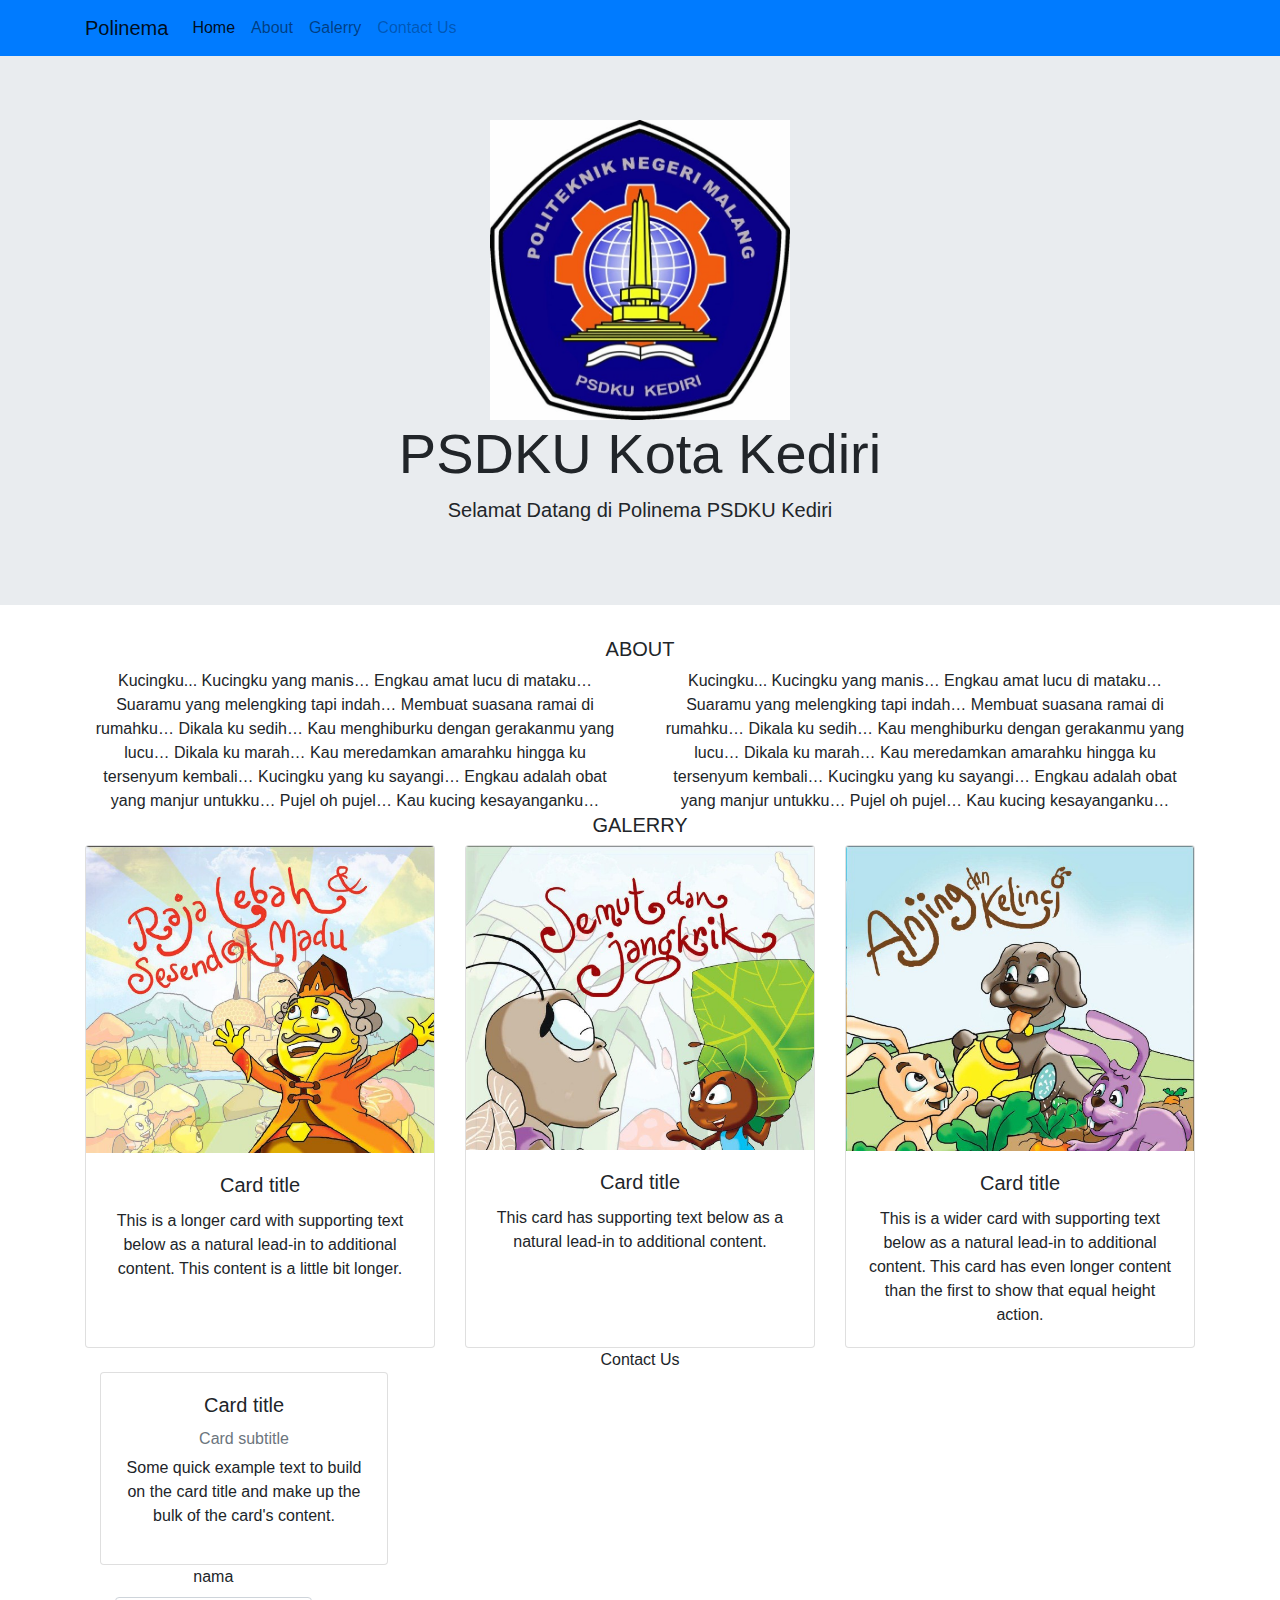
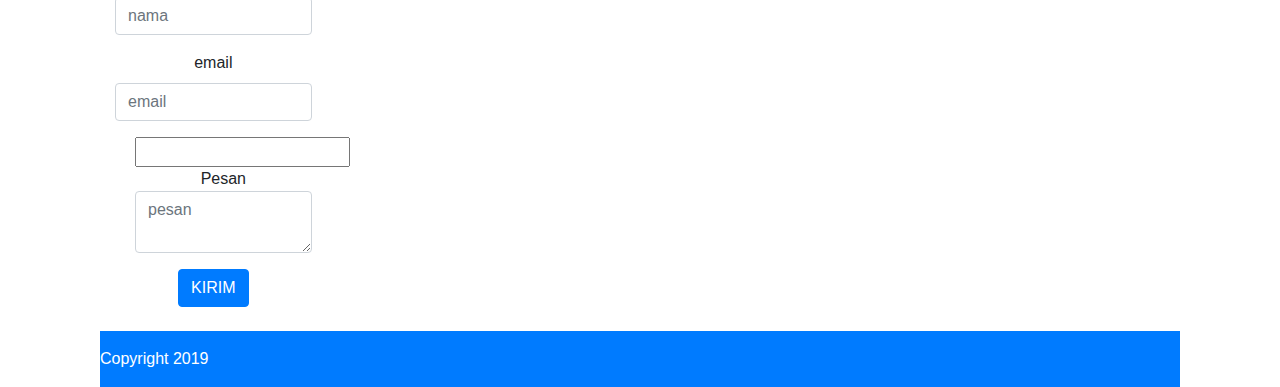
<file: index.html>
<!doctype html>
<html lang="en">
  <head>
    <!-- Required meta tags -->
    <meta charset="utf-8">
    <meta name="viewport" content="width=device-width, initial-scale=1, shrink-to-fit=no">

    <!-- Bootstrap CSS -->
    <link rel="stylesheet" href="https://stackpath.bootstrapcdn.com/bootstrap/4.3.1/css/bootstrap.min.css" integrity="sha384-ggOyR0iXCbMQv3Xipma34MD+dH/1fQ784/j6cY/iJTQUOhcWr7x9JvoRxT2MZw1T" crossorigin="anonymous">

    
  </head>
  <body>
  <nav class="navbar navbar-expand-lg navbar-light bg-primary">
  <div class="container">
  <a class="navbar-brand" href="#">Polinema</a>
  <button class="navbar-toggler" type="button" data-toggle="collapse" data-target="#navbarNav" aria-controls="navbarNav" aria-expanded="false" aria-label="Toggle navigation">
    <span class="navbar-toggler-icon"></span>
  </button>
  <div class="collapse navbar-collapse" id="navbarNav">
    <ul class="navbar-nav">
      <li class="nav-item active">
        <a class="nav-link" href="#">Home <span class="sr-only">(current)</span></a>
      </li>
      <li class="nav-item">
        <a class="nav-link" href="#">About</a>
      </li>
      <li class="nav-item">
        <a class="nav-link" href="#">Galerry</a>
      </li>
      <li class="nav-item">
        <a class="nav-link disabled" href="#" tabindex="-1" aria-disabled="true">Contact Us</a>
      </li>
    </ul>
  </div>
</nav>
<div class="jumbotron jumbotron-fluid">
  <div class="container text-center">
<img src="img/POLINEMA.jpg" width="300">
    <h1 class="display-4">PSDKU Kota Kediri</h1>
    <p class="lead">Selamat Datang di Polinema PSDKU Kediri</p>
  </div>
</div>
<div class="container text-center">
	<h1 class="lead">ABOUT</h1>
  <div class="row">
    <div class="col-sm">
     Kucingku... Kucingku yang manis… Engkau amat lucu di mataku… 
	 Suaramu yang melengking tapi indah… Membuat suasana ramai di rumahku… 
	 Dikala ku sedih… Kau menghiburku dengan gerakanmu yang lucu… Dikala ku marah…
	 Kau meredamkan amarahku hingga ku tersenyum kembali… Kucingku yang ku sayangi… 
	 Engkau adalah obat yang manjur untukku… Pujel oh pujel… Kau kucing kesayanganku…


    </div>
   
    <div class="col-sm">
     Kucingku... Kucingku yang manis… Engkau amat lucu di mataku… 
	 Suaramu yang melengking tapi indah… Membuat suasana ramai di rumahku… 
	 Dikala ku sedih… Kau menghiburku dengan gerakanmu yang lucu… Dikala ku marah…
	 Kau meredamkan amarahku hingga ku tersenyum kembali… Kucingku yang ku sayangi… 
	 Engkau adalah obat yang manjur untukku… Pujel oh pujel… Kau kucing kesayanganku…

    </div>
  </div>
</div>
<div class="container text-center">
	<h1 class="lead">GALERRY</h1>
  <div class="card-deck">
  <div class="card">
    <img src="img/bg1.jpg" class="card-img-top" alt="...">
    <div class="card-body">
      <h5 class="card-title">Card title</h5>
      <p class="card-text">This is a longer card with supporting text below as a natural lead-in to additional content. This content is a little bit longer.</p>
      
    </div>
  </div>
  <div class="card">
    <img src="img/bg2.jpg" class="card-img-top" alt="...">
    <div class="card-body">
      <h5 class="card-title">Card title</h5>
      <p class="card-text">This card has supporting text below as a natural lead-in to additional content.</p>
      
    </div>
  </div>
  <div class="card">
    <img src="img/bg3.jpg" class="card-img-top" alt="...">
    <div class="card-body">
      <h5 class="card-title">Card title</h5>
      <p class="card-text">This is a wider card with supporting text below as a natural lead-in to additional content. This card has even longer content than the first to show that equal height action.</p>
    </div>
  </div>
</div>
<div class="container mt-5>"
<h2 class="text-center">Contact Us</h2>
<div class="row">

<!--bagian contact us-->
<div class="col-4">
<div class="card" style="width: 18rem;">
  <div class="card-body">
    <h5 class="card-title">Card title</h5>
	<h6 class="card=subtitle mb-2 text-muted">Card subtitle</h6>
    <p class="card-text">Some quick example text to build on the card title and make up the bulk of the card's content.</p>
    <a href="#" class="card-link>Card"</a>
	<a h
  </div>
</div>
</div>
<div class="col-8">
<form>
  <div class="form-group">
    <label for="NAMA">nama</label>
    <input type="text" class="form-control" id="nama" placeholder="nama">
  </div>
  <div class="form-group">
    <label for="email">email</label>
    <input type="text" class="form-control" id="email" placeholder="email">
  </div>

  <div class="form-group form-check">
    <input type="formGroupExampleInput2">Pesan</label>
   <textarea class="form-control" id="pesan" placeholder="pesan"></textarea>
   </div>
   
  <button type="button" class="btn btn-primary">KIRIM</button>
</form>
</div>
</div>
</div>

<footer class="bg-primary text-white mt-4 pt-3">
<div class ="container">
<div class="row"
<div class="col text-center">
<p> Copyright 2019 </p>
</div>
</div>
</footer>

<div class="container">
  <div class="row">
    <div class="col-sm">
     
    </div>
    <div class="col-sm">
     
    </div>
	<section>
	
	</section>
	


    <!-- Optional JavaScript -->
    <!-- jQuery first, then Popper.js, then Bootstrap JS -->
    <script src="https://code.jquery.com/jquery-3.3.1.slim.min.js" integrity="sha384-q8i/X+965DzO0rT7abK41JStQIAqVgRVzpbzo5smXKp4YfRvH+8abtTE1Pi6jizo" crossorigin="anonymous"></script>
    <script src="https://cdnjs.cloudflare.com/ajax/libs/popper.js/1.14.7/umd/popper.min.js" integrity="sha384-UO2eT0CpHqdSJQ6hJty5KVphtPhzWj9WO1clHTMGa3JDZwrnQq4sF86dIHNDz0W1" crossorigin="anonymous"></script>
    <script src="https://stackpath.bootstrapcdn.com/bootstrap/4.3.1/js/bootstrap.min.js" integrity="sha384-JjSmVgyd0p3pXB1rRibZUAYoIIy6OrQ6VrjIEaFf/nJGzIxFDsf4x0xIM+B07jRM" crossorigin="anonymous"></script>
  </body>
</html>
</file>
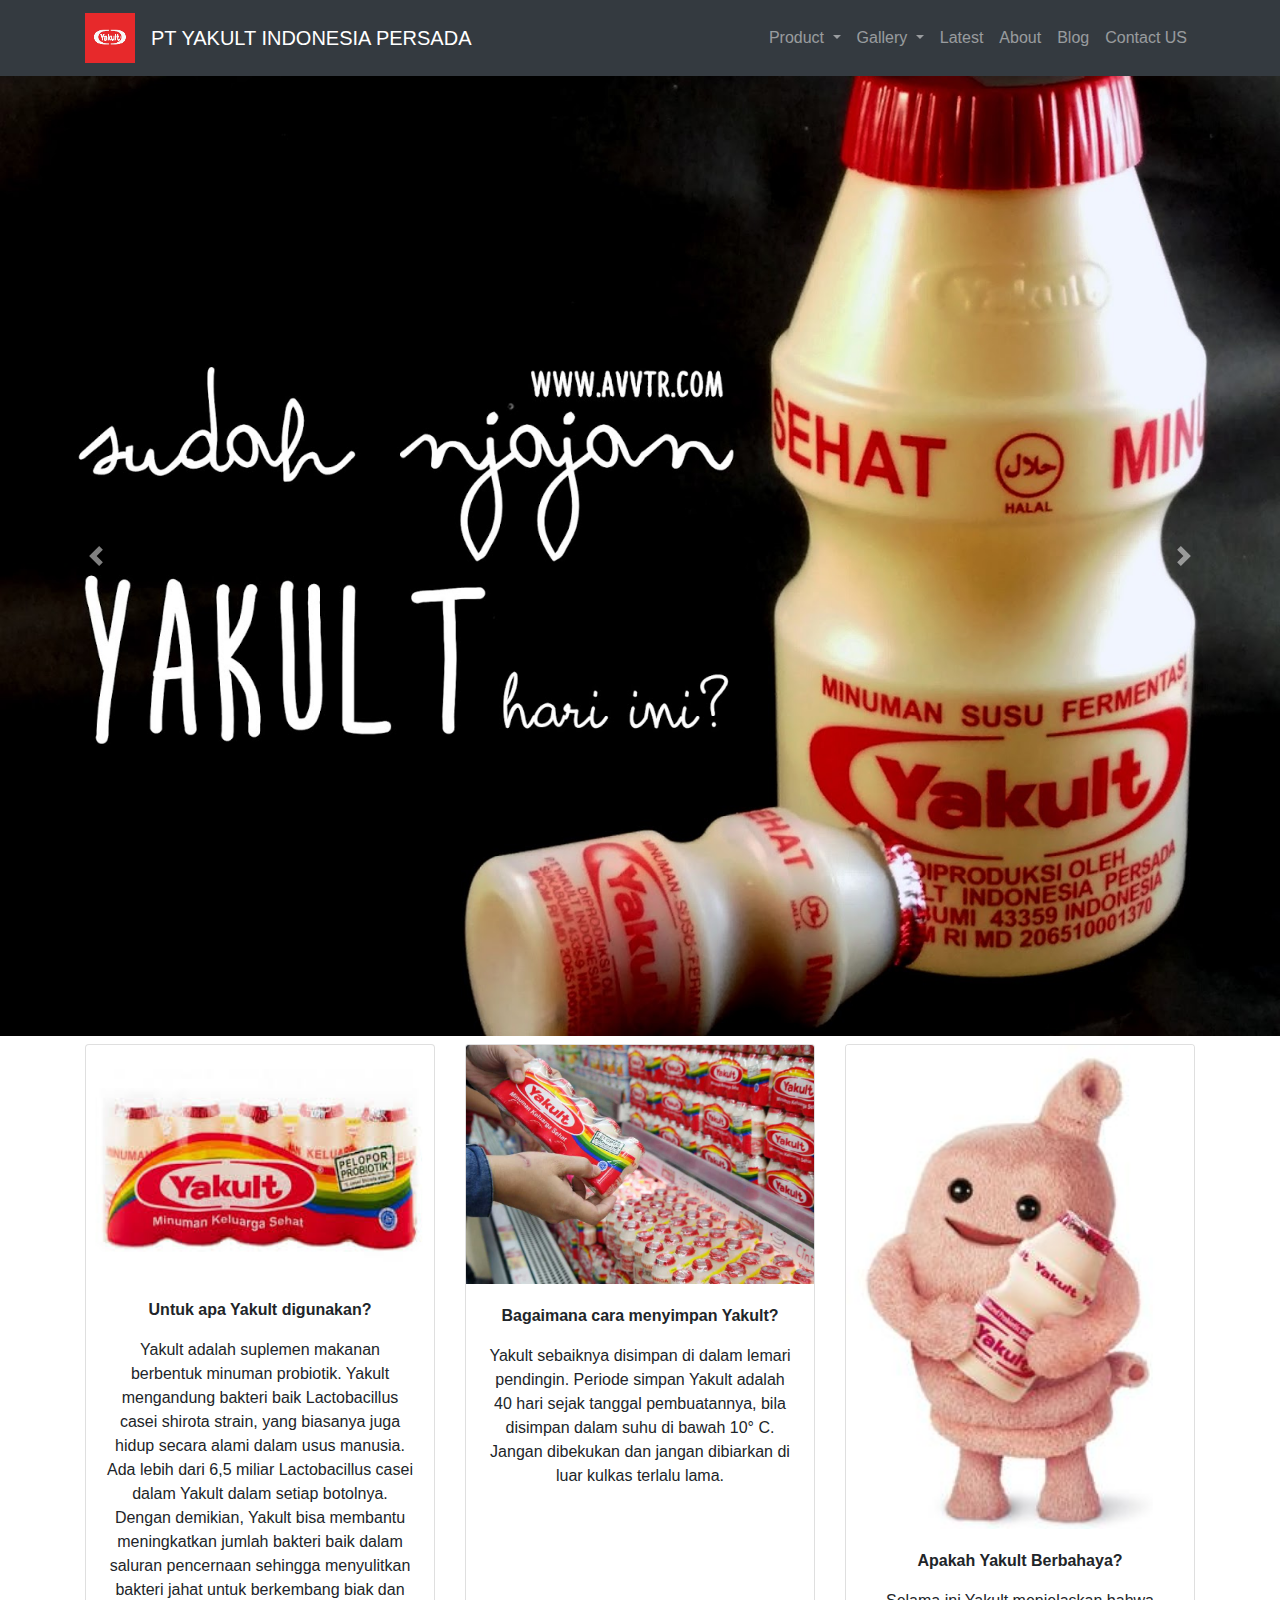
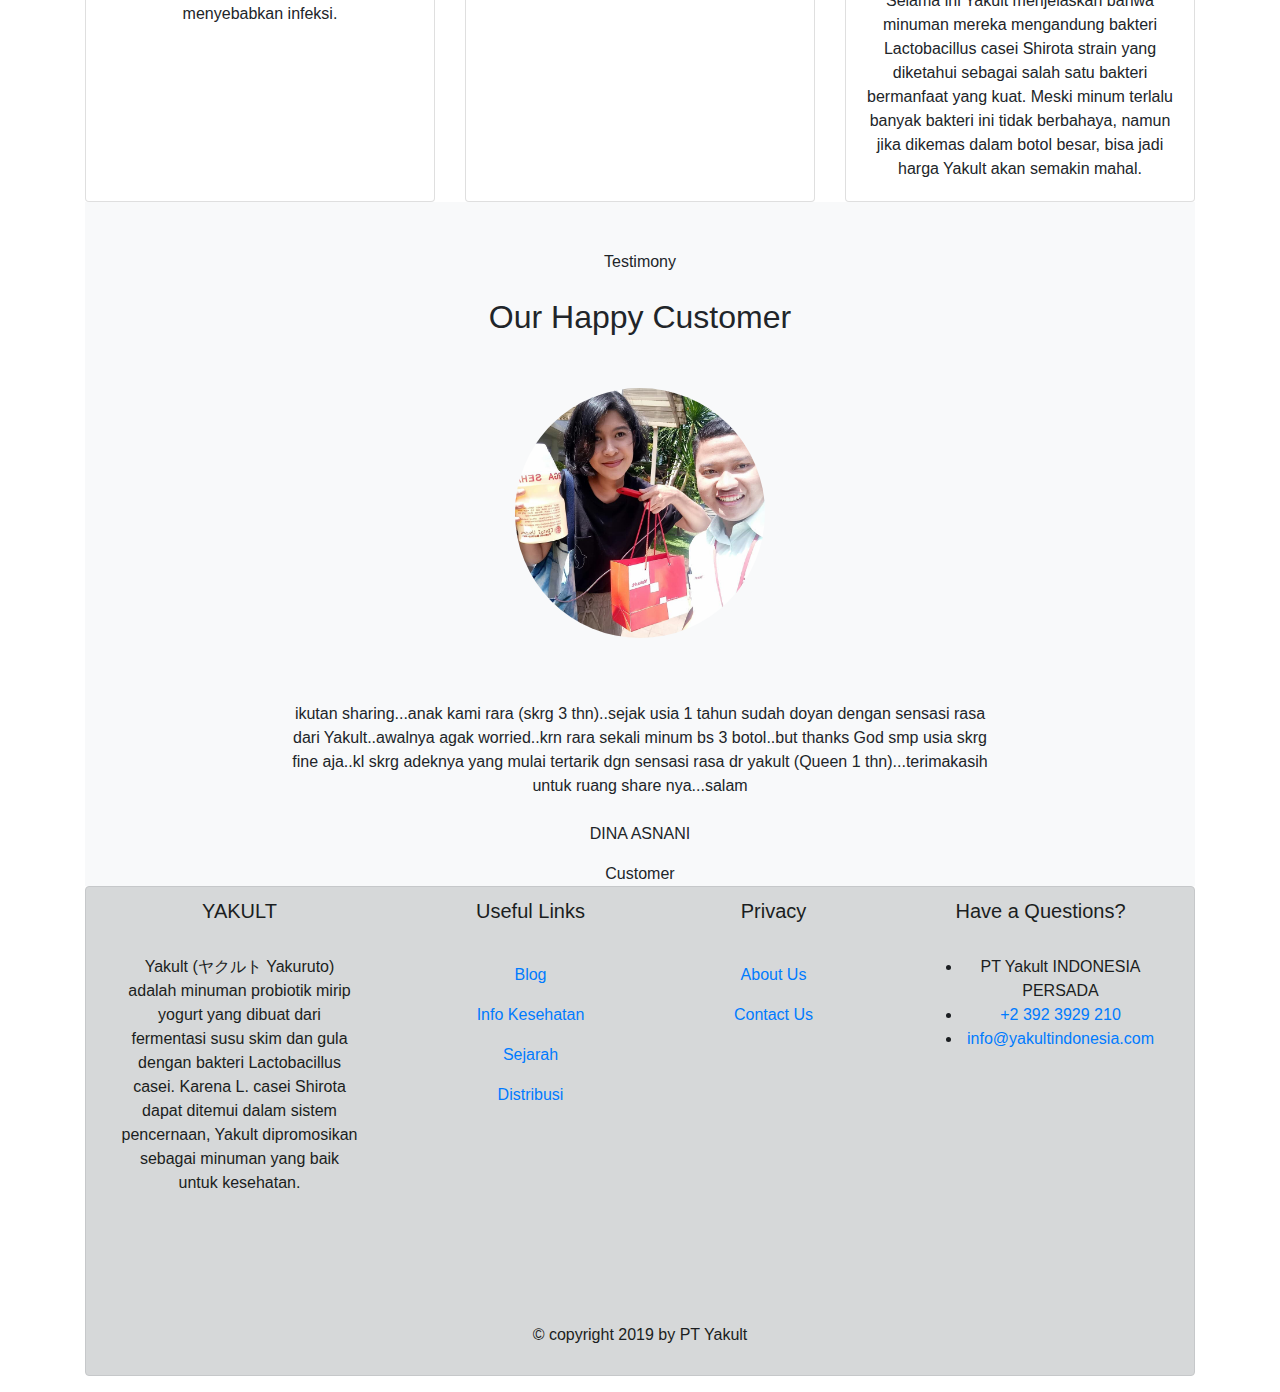
<file: latihan.html>
<!doctype html>
<html lang="en">
  <head>
    <!-- Required meta tags -->
    <meta charset="utf-8">
    <meta name="viewport" content="width=device-width, initial-scale=1, shrink-to-fit=no">

    <!-- Bootstrap CSS -->
    <link rel="stylesheet" href="https://stackpath.bootstrapcdn.com/bootstrap/4.3.1/css/bootstrap.min.css" integrity="sha384-ggOyR0iXCbMQv3Xipma34MD+dH/1fQ784/j6cY/iJTQUOhcWr7x9JvoRxT2MZw1T" crossorigin="anonymous">

  </head>
  <body>
  <nav class="navbar navbar-expand-lg navbar-dark ftco_navbar bg-dark ftco-navbar-light" id="ftco-navbar">
	    <div class="container">
		<a class="navbar-brand" href="#">
    <img src="img/gambar4.png" width="50" height="50" class="d-inline-block align-top" alt="">
	      <a class="navbar-brand" href="index.html">PT YAKULT INDONESIA PERSADA</a>
	      <button class="navbar-toggler" type="button" data-toggle="collapse" data-target="#ftco-nav" aria-controls="ftco-nav" aria-expanded="false" aria-label="Toggle navigation">
	        <span class="oi oi-menu"></span> Menu
	      </button>

	      <div class="collapse navbar-collapse" id="ftco-nav">
	        <ul class="navbar-nav ml-auto">
			  <li class="nav-item dropdown">
        <a class="nav-link dropdown-toggle" href="#" id="navbarDropdownMenuLink" role="button" data-toggle="dropdown" aria-haspopup="true" aria-expanded="false">
          Product
        </a>
        <div class="dropdown-menu" aria-labelledby="navbarDropdownMenuLink">
          <a class="dropdown-item" href="#">Manfaat</a>
          <a class="dropdown-item" href="#">Bahan Baku</a>
          <a class="dropdown-item" href="#">Pentingnya Produk</a>
        </div>
      </li>
	  <li class="nav-item dropdown">
        <a class="nav-link dropdown-toggle" href="#" id="navbarDropdownMenuLink" role="button" data-toggle="dropdown" aria-haspopup="true" aria-expanded="false">
          Gallery
        </a>
        <div class="dropdown-menu" aria-labelledby="navbarDropdownMenuLink">
          <a class="dropdown-item" href="#">Action</a>
          <a class="dropdown-item" href="#">Another action</a>
          <a class="dropdown-item" href="#">Something else here</a>
        </div>
      </li>
	          <li class="nav-item"><a href="rooms.html" class="nav-link">Latest</a></li>
	          
	          <li class="nav-item"><a href="about.html" class="nav-link">About</a></li>
	          <li class="nav-item"><a href="blog.html" class="nav-link">Blog</a></li>
	          <li class="nav-item"><a href="contact.html" class="nav-link">Contact US</a></li>
	        </ul>
	      </div>
	    </div>
	  </nav>
  <!-- Image and text -->
  </div>
</nav>
  <div id="carouselExampleInterval" class="carousel slide" data-ride="carousel">
  <div class="carousel-inner">
    <div class="carousel-item active" data-interval="10000">
      <img src="img/gambar5.jpg" class="d-block w-100" alt="">
    </div>
    <div class="carousel-item" data-interval="1000">
      <img src="img/gambar9.png" class="d-block w-100" alt="">
    </div>
  </div>
  <a class="carousel-control-prev" href="#carouselExampleInterval" role="button" data-slide="prev">
    <span class="carousel-control-prev-icon" aria-hidden="true"></span>
    <span class="sr-only">Previous</span>
  </a>
  <a class="carousel-control-next" href="#carouselExampleInterval" role="button" data-slide="next">
    <span class="carousel-control-next-icon" aria-hidden="true"></span>
    <span class="sr-only">Next</span>
  </a>
</div>
</div>
<div class="container text-center">
	<h1 class="lead"></h1>
  <div class="card-deck">
  <div class="card">
  <br>
  
    <img src="img/gambar2.jpg" class="card-img-top" alt="...">
    <div class="card-body">
	<p class="font-weight-bold">Untuk apa Yakult digunakan?</p>
      <p class="card-text">Yakult adalah suplemen makanan berbentuk minuman probiotik. Yakult mengandung bakteri baik Lactobacillus casei shirota strain, yang biasanya juga hidup secara alami dalam usus manusia. Ada lebih dari 6,5 miliar Lactobacillus casei dalam Yakult dalam setiap botolnya. Dengan demikian, Yakult bisa membantu meningkatkan jumlah bakteri baik dalam saluran pencernaan sehingga menyulitkan bakteri jahat untuk berkembang biak dan menyebabkan infeksi. </p>
    </div>
  </div>
  <div class="card">
    <img src="img/gambar3.jpg" class="card-img-top" alt="...">
    <div class="card-body">
      <p class="font-weight-bold">Bagaimana cara menyimpan Yakult?</p>
        <p class="card-text">Yakult sebaiknya disimpan di dalam lemari pendingin. Periode simpan Yakult adalah 40 hari sejak tanggal pembuatannya, bila disimpan dalam suhu di bawah 10° C. Jangan dibekukan dan jangan dibiarkan di luar kulkas terlalu lama.</p>
      </div>
  </div>
  <div class="card">
    <img src="img/gambar8.jpg" class="card-img-top" alt="...">
    <div class="card-body">
      <p class="font-weight-bold">Apakah Yakult Berbahaya?</p>
      <p class="card-text">Selama ini Yakult menjelaskan bahwa minuman mereka mengandung bakteri Lactobacillus casei Shirota strain yang diketahui sebagai salah satu bakteri bermanfaat yang kuat. Meski minum terlalu banyak bakteri ini tidak berbahaya, namun jika dikemas dalam botol besar, bisa jadi harga Yakult akan semakin mahal.</p>
    </div>
</div>
</div>
 <section class="ftco-section testimony-section bg-light">
      <div class="container">
      	<div class="row justify-content-center mb-2 pb-3">
          <div class="col-md-7 heading-section text-center ftco-animate">
		  <br>
		  <br>
          	<span class="subheading">Testimony</span>
			<br>
			<br>
            <h2 class="mb-4">Our Happy Customer</h2>
          </div>
        </div>  
        <div class="row justify-content-center">
          <div class="col-md-8 ftco-animate">
          	<div class="row ftco-animate round">
		          <div class="col-md-12">
		              <div class="item">
		                <div class="testimony-wrap py-1 pb-5">
						<img class="rounded-circle" src="img/gambar10.jpg"  width="250" height="250">
		                    <span class="quote d-flex align-items-center justify-content-center">
		                      <i class="icon-quote-left"></i>
		                    </span>
		                  </div>
		                  <div class="text text-center">
		                  	<p class="star"><span class="ion-ios-star"></span><span class="ion-ios-star"></span><span class="ion-ios-star"></span><span class="ion-ios-star"></span><span class="ion-ios-star"></span></p>
		                    <p class="mb-4">ikutan sharing...anak kami rara (skrg 3 thn)..sejak usia 1 tahun sudah doyan dengan sensasi rasa dari Yakult..awalnya agak worried..krn rara sekali minum bs 3 botol..but thanks God smp usia skrg fine aja..kl skrg adeknya yang mulai tertarik dgn sensasi rasa dr yakult (Queen 1 thn)...terimakasih untuk ruang share nya...salam</p>
		                    <p class="name">DINA ASNANI</p>
		                    <span class="position">Customer</span>
		                  </div>
		                </div>
		              </div>
    </section>
<footer class="ftco-footer ftco-bg-dark ftco-section">
<div class="alert alert-dark" role="alert">
      <div class="container">
        <div class="row mb-5">
          <div class="col-md">
            <div class="ftco-footer-widget mb-4">
              <h5 class="ftco-heading-2">YAKULT</h5>
			  <br>
              <p>Yakult (ヤクルト Yakuruto) adalah minuman probiotik mirip yogurt yang dibuat dari fermentasi susu skim dan gula dengan bakteri Lactobacillus casei. Karena L. casei Shirota dapat ditemui dalam sistem pencernaan, Yakult dipromosikan sebagai minuman yang baik untuk kesehatan.</p>
              <ul class="ftco-footer-social list-unstyled float-md-left float-lft mt-5">
                <li class="ftco-animate"><a href="#"><span class="icon-twitter"></span></a></li>
                <li class="ftco-animate"><a href="#"><span class="icon-facebook"></span></a></li>
                <li class="ftco-animate"><a href="#"><span class="icon-instagram"></span></a></li>
              </ul>
            </div>
          </div>
          <div class="col-md">
            <div class="ftco-footer-widget mb-4 ml-md-5">
              <h5 class="ftco-heading-2">Useful Links</h5>
			    <br>
              <ul class="list-unstyled">
			
                <li><a href="#" class="py-2 d-block">Blog</a></li>
                <li><a href="#" class="py-2 d-block">Info Kesehatan</a></li>
                <li><a href="#" class="py-2 d-block">Sejarah</a></li>
                <li><a href="#" class="py-2 d-block">Distribusi</a></li>
              </ul>
            </div>
          </div>
          <div class="col-md">
             <div class="ftco-footer-widget mb-4">
              <h5 class="ftco-heading-2">Privacy</h5>
			    <br>
              <ul class="list-unstyled">
                <li><a href="#" class="py-2 d-block">About Us</a></li>
                <li><a href="#" class="py-2 d-block">Contact Us</a></li>
              </ul>
            </div>
          </div>
          <div class="col-md">
            <div class="ftco-footer-widget mb-4">
            	<h5 class="ftco-heading-2">Have a Questions?</h5>
				  <br>
            	<div class="block-23 mb-3">
	              <ul>
	                <li><span class="icon icon-map-marker"></span><span class="text">PT Yakult INDONESIA PERSADA</span></li>
	                <li><a href="#"><span class="icon icon-phone"></span><span class="text">+2 392 3929 210</span></a></li>
	                <li><a href="#"><span class="icon icon-envelope"></span><span class="text">info@yakultindonesia.com</span></a></li>
	              </ul>
	            </div>
            </div>
          </div>
        </div>
        <div class="row">
          <div class="col-md-12 text-center">

<div class ="container">
<div id ="footer">
				<p>&copy; copyright 2019 by PT Yakult </p>
			</div>
				
		</div> 
</footer>

	
	


    <!-- Optional JavaScript -->
    <!-- jQuery first, then Popper.js, then Bootstrap JS -->
    <script src="https://code.jquery.com/jquery-3.3.1.slim.min.js" integrity="sha384-q8i/X+965DzO0rT7abK41JStQIAqVgRVzpbzo5smXKp4YfRvH+8abtTE1Pi6jizo" crossorigin="anonymous"></script>
    <script src="https://cdnjs.cloudflare.com/ajax/libs/popper.js/1.14.7/umd/popper.min.js" integrity="sha384-UO2eT0CpHqdSJQ6hJty5KVphtPhzWj9WO1clHTMGa3JDZwrnQq4sF86dIHNDz0W1" crossorigin="anonymous"></script>
    <script src="https://stackpath.bootstrapcdn.com/bootstrap/4.3.1/js/bootstrap.min.js" integrity="sha384-JjSmVgyd0p3pXB1rRibZUAYoIIy6OrQ6VrjIEaFf/nJGzIxFDsf4x0xIM+B07jRM" crossorigin="anonymous"></script>
  </body>
</html>
</file>
